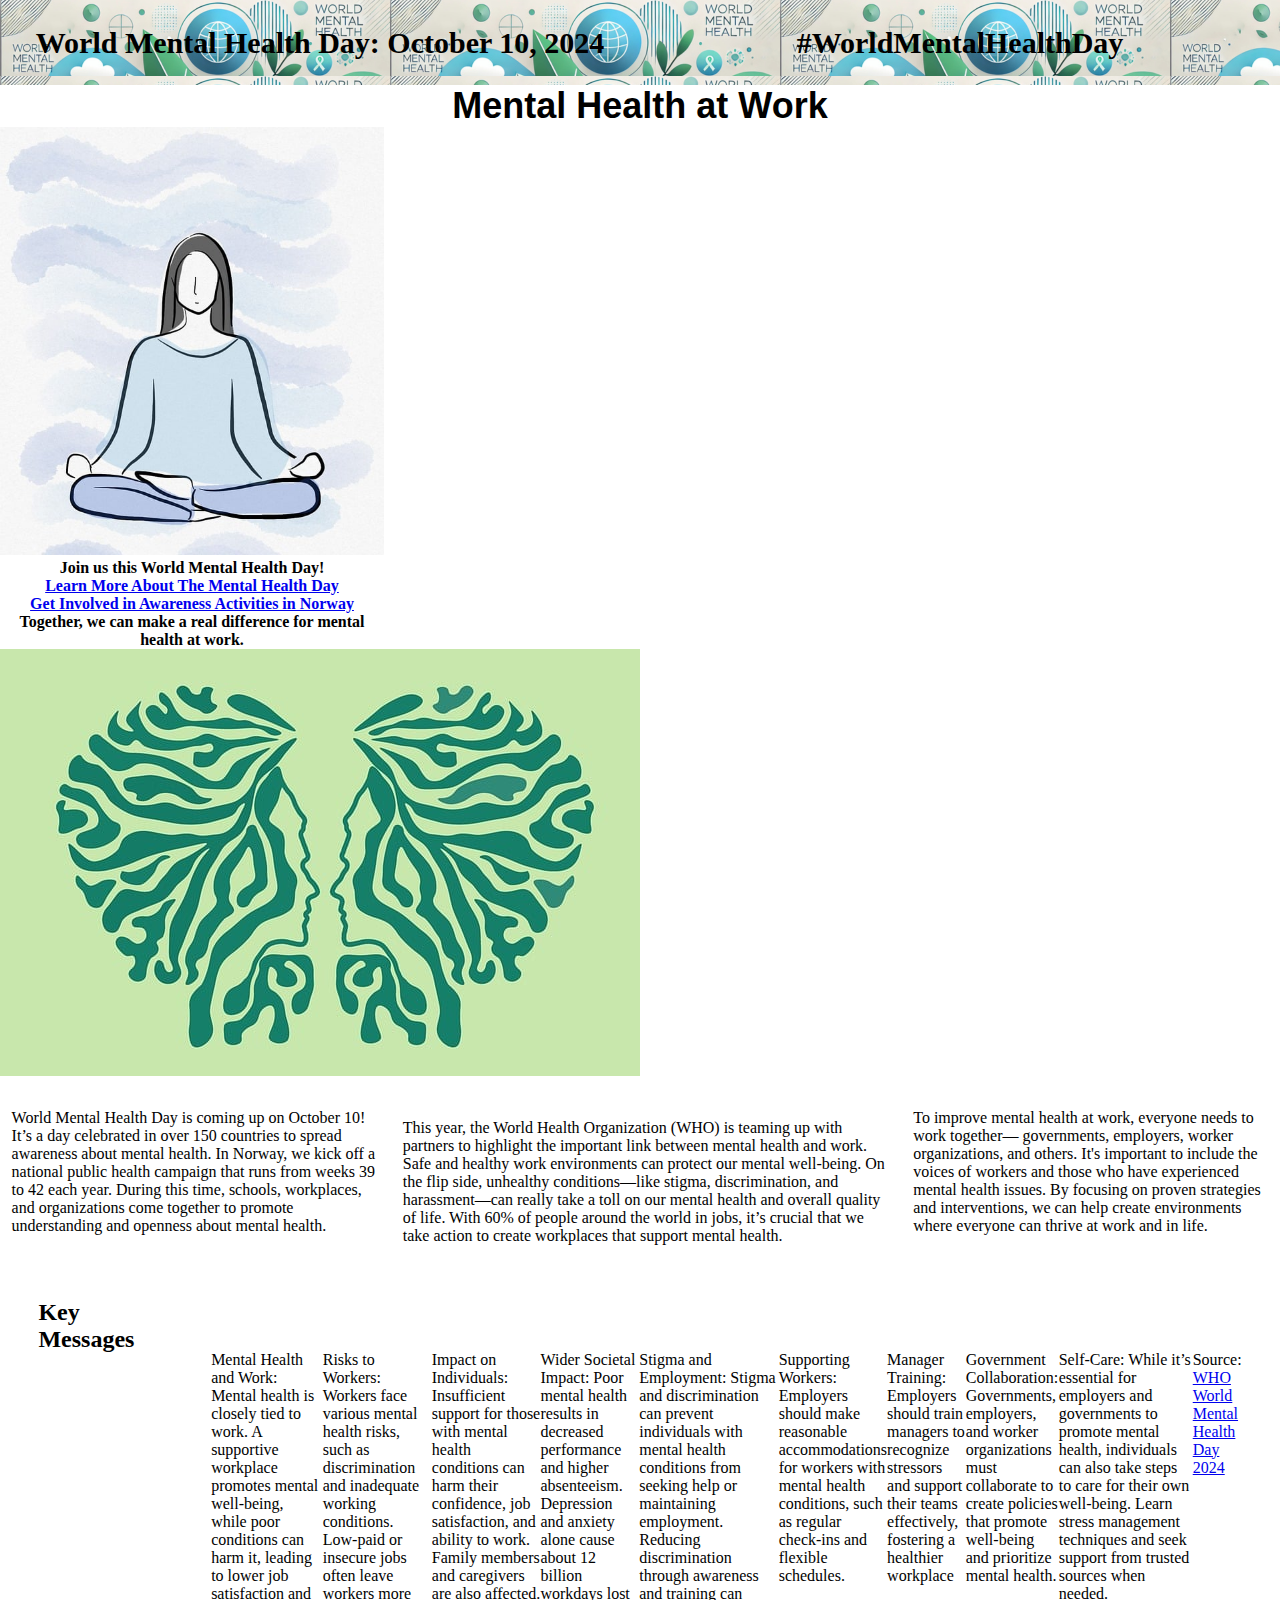
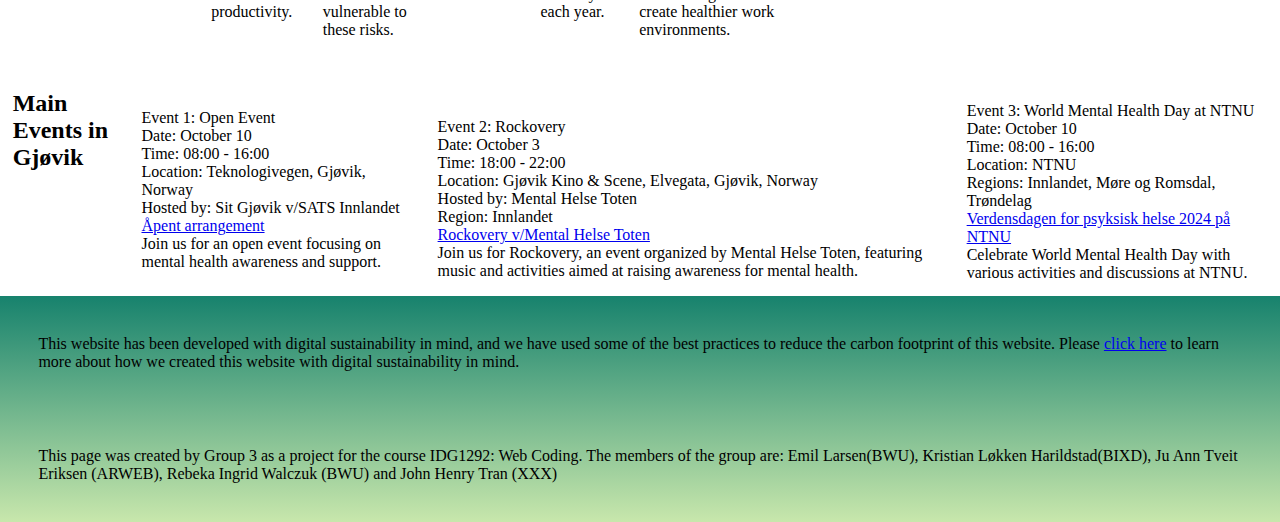
<file: oblig2 new/oblig2/index.html>
<!DOCTYPE html>
<html lang="en">
  <head>
    <meta charset="UTF-8" />
    <meta name="viewport" content="width=device-width, initial-scale=1.0" />
    <link rel="stylesheet" href="styles.css" />
    <title>Newsletter</title>
  </head>

  <body>
    <div class="container">
      <div class="box">
        <p><span>World Mental Health Day: October 10, 2024</span></p>
      </div>
      <div class="box">
        <p><span>#WorldMentalHealthDay</span></p>
      </div>
    </div>

    <main>
      <div class="heading">
        <h1>Mental Health at Work</h1>
      </div>
      <div class="image" class="flex-box">
        <figure>
          <img
            src="image/relaxation-7282116_640.jpg"
            alt="Mental health image"
          />
        </figure>
      </div>

      <section>
        <div class="links" class="flex-box">
          <p>Join us this World Mental Health Day!</p>
          <p>
            <a href="https://wmhdofficial.com" target="_blank"
              >Learn More About The Mental Health Day</a
            >
          </p>
          <p>
            <a href="https://www.verdensdagen.no/markeringer" target="_blank"
              >Get Involved in Awareness Activities in Norway</a
            >
          </p>
          <p>
            Together, we can make a real difference for mental health at work.
          </p>
        </div>
      </section>

      <section>
        <div class="imgsection" class="flex-box">
          <figure>
            <img src="image/green-picture.jpg" alt="" />
          </figure>
        </div>
      </section>

      <div class="flex-box">
        <article>
          <div class="article">
            <p>
              World Mental Health Day is coming up on October 10! It’s a day
              celebrated in over 150 countries to spread awareness about mental
              health. In Norway, we kick off a national public health campaign
              that runs from weeks 39 to 42 each year. During this time,
              schools, workplaces, and organizations come together to promote
              understanding and openness about mental health.
            </p>
          </div>
        </article>
        <article>
          <div class="article">
            <p>
              This year, the World Health Organization (WHO) is teaming up with
              partners to highlight the important link between mental health and
              work. Safe and healthy work environments can protect our mental
              well-being. On the flip side, unhealthy conditions—like stigma,
              discrimination, and harassment—can really take a toll on our
              mental health and overall quality of life. With 60% of people
              around the world in jobs, it’s crucial that we take action to
              create workplaces that support mental health.
            </p>
          </div>
        </article>
        <article>
          <div class="article">
            <p>
              To improve mental health at work, everyone needs to work together—
              governments, employers, worker organizations, and others. It's
              important to include the voices of workers and those who have
              experienced mental health issues. By focusing on proven strategies
              and interventions, we can help create environments where everyone
              can thrive at work and in life.
            </p>
          </div>
        </article>
      </div>

      <section class="flex-box">
        <div class="page">
          <h2>Key Messages</h2>
        </div>
        <div class="page">
          <p>
            Mental Health and Work: Mental health is closely tied to work. A
            supportive workplace promotes mental well-being, while poor
            conditions can harm it, leading to lower job satisfaction and
            productivity.
          </p>
          <p>
            Risks to Workers: Workers face various mental health risks, such as
            discrimination and inadequate working conditions. Low-paid or
            insecure jobs often leave workers more vulnerable to these risks.
          </p>
          <p>
            Impact on Individuals: Insufficient support for those with mental
            health conditions can harm their confidence, job satisfaction, and
            ability to work. Family members and caregivers are also affected.
          </p>
          <p>
            Wider Societal Impact: Poor mental health results in decreased
            performance and higher absenteeism. Depression and anxiety alone
            cause about 12 billion workdays lost each year.
          </p>
          <p>
            Stigma and Employment: Stigma and discrimination can prevent
            individuals with mental health conditions from seeking help or
            maintaining employment. Reducing discrimination through awareness
            and training can create healthier work environments.
          </p>
          <p>
            Supporting Workers: Employers should make reasonable accommodations
            for workers with mental health conditions, such as regular check-ins
            and flexible schedules.
          </p>
          <p>
            Manager Training: Employers should train managers to recognize
            stressors and support their teams effectively, fostering a healthier
            workplace
          </p>
          <p>
            Government Collaboration: Governments, employers, and worker
            organizations must collaborate to create policies that promote
            well-being and prioritize mental health.
          </p>
          <p>
            Self-Care: While it’s essential for employers and governments to
            promote mental health, individuals can also take steps to care for
            their own well-being. Learn stress management techniques and seek
            support from trusted sources when needed.
          </p>
          <p>
            Source:
            <a
              href="https://www.who.int/campaigns/world-mental-health-day/2024"
              target="_blank"
              >WHO World Mental Health Day 2024</a
            >
          </p>
        </div>
      </section>

      <div class="flex-box">
        <section>
          <div class="event">
            <h2>Main Events in Gjøvik</h2>
            <p>
              Event 1: Open Event <br />
              Date: October 10 <br />
              Time: 08:00 - 16:00 <br />
              Location: Teknologivegen, Gjøvik, Norway <br />
              Hosted by: Sit Gjøvik v/SATS Innlandet <br />
              <a
                href="https://www.verdensdagen.no/markeringer/apent-arrangement"
                target="_blank"
                >Åpent arrangement </a
              ><br />
              Join us for an open event focusing on mental health awareness and
              support.
            </p>
          </div>
        </section>

        <section>
          <div class="event">
            <p>
              Event 2: Rockovery <br />
              Date: October 3 <br />
              Time: 18:00 - 22:00 <br />
              Location: Gjøvik Kino & Scene, Elvegata, Gjøvik, Norway <br />
              Hosted by: Mental Helse Toten <br />
              Region: Innlandet <br />
              <a
                href="https://www.verdensdagen.no/markeringer/rockovery-vmental-helse-toten
            "
                target="_blank"
                >Rockovery v/Mental Helse Toten</a
              >
              <br />
              Join us for Rockovery, an event organized by Mental Helse Toten,
              featuring music and activities aimed at raising awareness for
              mental health.
            </p>
          </div>
        </section>

        <section>
          <div class="event">
            <p>
              Event 3: World Mental Health Day at NTNU <br />
              Date: October 10 <br />
              Time: 08:00 - 16:00 <br />
              Location: NTNU <br />
              Regions: Innlandet, Møre og Romsdal, Trøndelag <br />
              <a
                href="https://www.verdensdagen.no/markeringer/verdensdagen-for-psyksisk-helse-2024-pa-ntnu
            "
                target="_blank"
                >Verdensdagen for psyksisk helse 2024 på NTNU</a
              >
              <br />
              Celebrate World Mental Health Day with various activities and
              discussions at NTNU.
            </p>
          </div>
        </section>
      </div>
    </main>

    <footer id="footer">
      <div class="last">
        <p>
          This website has been developed with digital sustainability in mind,
          and we have used some of the best practices to reduce the carbon
          footprint of this website. Please
          <a href="reflection.html">click here</a> to learn more about how we
          created this website with digital sustainability in mind.
        </p>
      </div>
      <div class="last">
        This page was created by Group 3 as a project for the course IDG1292:
        Web Coding. The members of the group are: Emil Larsen(BWU), Kristian
        Løkken Harildstad(BIXD), Ju Ann Tveit Eriksen (ARWEB), Rebeka Ingrid
        Walczuk (BWU) and John Henry Tran (XXX)
      </div>
    </footer>
  </body>
</html>
</file>
<file: oblig2 new/oblig2/styles.css>
*{
    box-sizing: border-box;
}
body{
    margin: 0;
    display: flex;
    flex-direction: column;
}

h1{
    font-family: Helvetica, sans-serif;
    font-size: 36px;
}

p{
    font-family: 'Times New Roman', Times, serif;
    font-size: 16px;
}

.container{
    display: flex;
}

.box{
    width: 100%;
    text-align: center;
    padding-top: 2%;
    background-image: url(image/heading.png);
    background-attachment: fixed;
}

.box span{
    font-weight: bold;
    color: black;
}
.heading{
    display: flex;
    left: 30px;
    position: absolute;
    z-index: 2;
    text-align: center;

}
.heading > h1{
    display: inline-flex;
    justify-content: center;
}

.image img{
    position: relative;
    z-index: 1;
    width: 100%;
}

.links{
    margin: 0 auto;
    width: 90%;
    text-align: center;
}

.links:nth-child(1){
    font-weight: bold;
}

.imgsection img{
    width: 100%;
}

.page, .article, .event{
    margin: 3%;
}

.page > p, .article > p, .event > p{
    margin-top: 5%;
}

 #footer{
    background-image: linear-gradient(#17826D, #C8E7AC);
 }

 .last{
    color: black;
    padding: 3%;
 }


@media screen and (min-width:960px) {
    *{
        margin: 0;
    }

    main > *, section > *, article > *{    
        display: flex;
      }
      .box{
        padding-top: 2%;
        padding-bottom: 2%;
      }
      .box > p{
        font-size: 30px;
      }
      .heading{
        position: static;
        justify-content: center;
      }
      .heading > h1{
        font-size: 36px;
      }
      .image{
        display: flex;
        width: 30%;
      }
      .image img{
        width: 100%;
      }
      section > .links{
        margin: 0;
        width: 30%;
        display: flex;
        flex-direction: column;
      }
      .links > p{
        justify-self: center;
      }


      /**.flex-box{
        background-color: rgba(255, 255, 255, 0.8);
        border: 1px solid rgba(0, 0, 0, 0.8);
        padding: 20px;
        font-size: 30px;
        text-align: center;
      } /**/
    }
</file>
